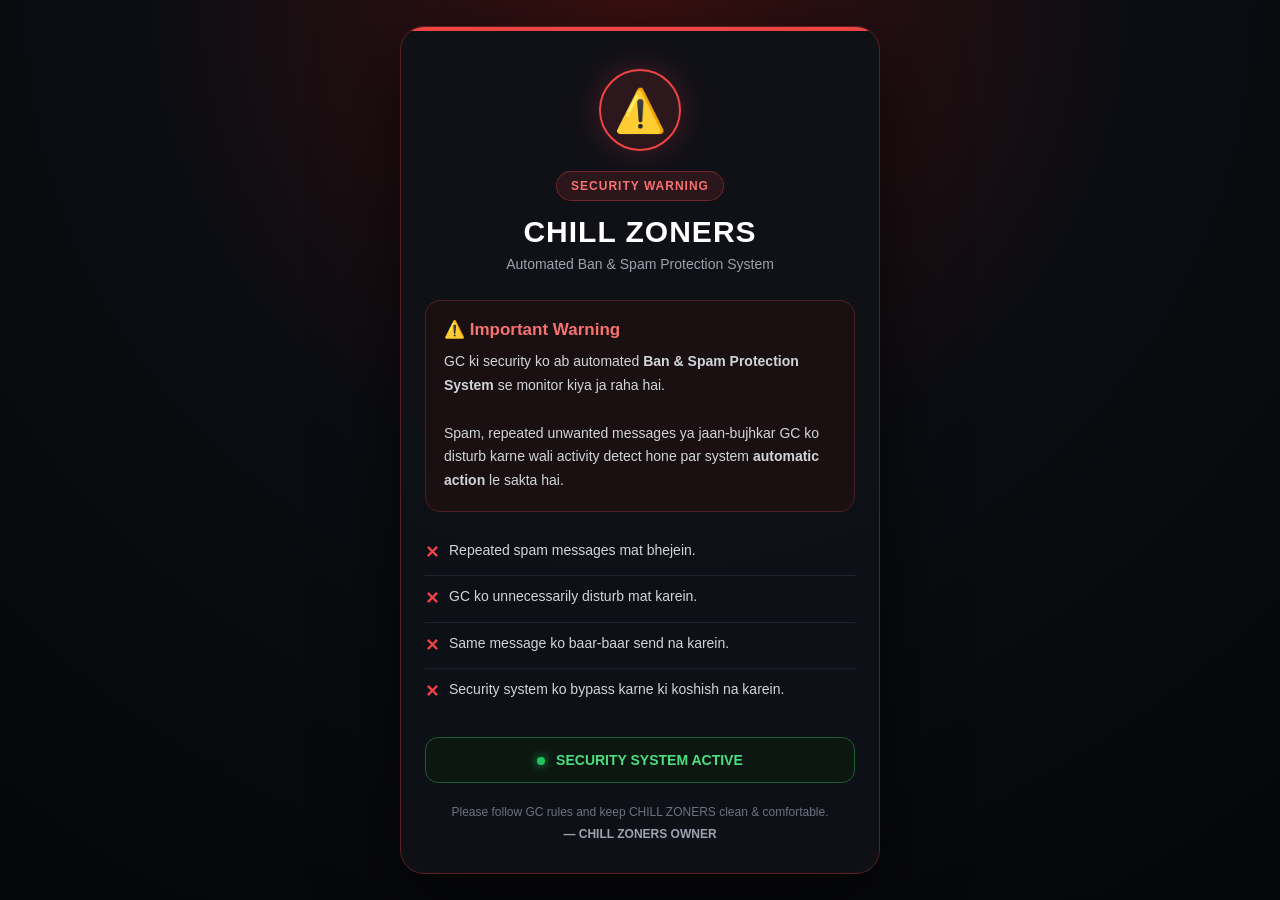
<file: index.html>
<!DOCTYPE html>
<html lang="en">
<head>
  <meta charset="UTF-8">
  <meta name="viewport" content="width=device-width, initial-scale=1.0">

  <title>CHILL ZONERS | Security Alert</title>

  <style>
    * {
      margin: 0;
      padding: 0;
      box-sizing: border-box;
    }

    body {
      min-height: 100vh;
      font-family: Arial, sans-serif;
      background:
        radial-gradient(circle at top, #3b1010 0%, #0b0d12 45%, #050608 100%);
      color: #fff;
      display: flex;
      justify-content: center;
      align-items: center;
      padding: 20px;
    }

    .container {
      width: 100%;
      max-width: 480px;
    }

    .card {
      position: relative;
      overflow: hidden;
      background: rgba(15, 17, 23, 0.96);
      border: 1px solid #5b2020;
      border-radius: 24px;
      padding: 32px 24px;
      text-align: center;
      box-shadow: 0 25px 80px rgba(0, 0, 0, 0.65);
    }

    .top-line {
      height: 4px;
      width: 100%;
      position: absolute;
      top: 0;
      left: 0;
      background: #ef4444;
    }

    .warning-icon {
      width: 82px;
      height: 82px;
      margin: 10px auto 20px;
      border-radius: 50%;
      display: flex;
      align-items: center;
      justify-content: center;
      font-size: 42px;
      background: rgba(239, 68, 68, 0.12);
      border: 2px solid #ef4444;
      box-shadow: 0 0 30px rgba(239, 68, 68, 0.25);
      animation: pulse 2s infinite;
    }

    @keyframes pulse {
      0%, 100% {
        transform: scale(1);
        box-shadow: 0 0 20px rgba(239, 68, 68, 0.2);
      }

      50% {
        transform: scale(1.05);
        box-shadow: 0 0 35px rgba(239, 68, 68, 0.45);
      }
    }

    .badge {
      display: inline-block;
      padding: 7px 14px;
      border-radius: 30px;
      background: rgba(239, 68, 68, 0.12);
      border: 1px solid rgba(239, 68, 68, 0.35);
      color: #f87171;
      font-size: 12px;
      font-weight: bold;
      letter-spacing: 1px;
      margin-bottom: 14px;
    }

    h1 {
      font-size: 30px;
      margin-bottom: 7px;
      letter-spacing: 1px;
    }

    .subtitle {
      color: #9ca3af;
      font-size: 14px;
      margin-bottom: 28px;
    }

    .alert-box {
      text-align: left;
      padding: 18px;
      border-radius: 15px;
      background: #1a1012;
      border: 1px solid #4a2024;
      margin-bottom: 18px;
    }

    .alert-title {
      color: #f87171;
      font-size: 17px;
      font-weight: bold;
      margin-bottom: 10px;
    }

    .alert-text {
      color: #d1d5db;
      font-size: 14px;
      line-height: 1.7;
    }

    .rules {
      text-align: left;
      margin-top: 18px;
    }

    .rule {
      display: flex;
      gap: 10px;
      align-items: flex-start;
      padding: 10px 0;
      border-bottom: 1px solid #20242d;
      color: #d1d5db;
      font-size: 14px;
      line-height: 1.5;
    }

    .rule:last-child {
      border-bottom: none;
    }

    .cross {
      color: #ef4444;
      font-weight: bold;
      font-size: 17px;
    }

    .status {
      margin-top: 22px;
      padding: 14px;
      border-radius: 13px;
      background: #0c1711;
      border: 1px solid #1f5b31;
      color: #4ade80;
      font-size: 14px;
      font-weight: bold;
    }

    .status-dot {
      display: inline-block;
      width: 8px;
      height: 8px;
      background: #22c55e;
      border-radius: 50%;
      margin-right: 7px;
      box-shadow: 0 0 10px #22c55e;
    }

    .footer {
      margin-top: 22px;
      color: #6b7280;
      font-size: 12px;
    }

    .owner {
      margin-top: 8px;
      color: #9ca3af;
      font-weight: bold;
    }
  </style>
</head>

<body>

  <div class="container">

    <div class="card">

      <div class="top-line"></div>

      <div class="warning-icon">
        ⚠️
      </div>

      <div class="badge">
        SECURITY WARNING
      </div>

      <h1>CHILL ZONERS</h1>

      <p class="subtitle">
        Automated Ban & Spam Protection System
      </p>

      <div class="alert-box">

        <div class="alert-title">
          ⚠️ Important Warning
        </div>

        <div class="alert-text">
          GC ki security ko ab automated
          <strong>Ban & Spam Protection System</strong>
          se monitor kiya ja raha hai.
          <br><br>
          Spam, repeated unwanted messages ya
          jaan-bujhkar GC ko disturb karne wali activity
          detect hone par system
          <strong>automatic action</strong> le sakta hai.
        </div>

      </div>

      <div class="rules">

        <div class="rule">
          <span class="cross">✕</span>
          <span>Repeated spam messages mat bhejein.</span>
        </div>

        <div class="rule">
          <span class="cross">✕</span>
          <span>GC ko unnecessarily disturb mat karein.</span>
        </div>

        <div class="rule">
          <span class="cross">✕</span>
          <span>Same message ko baar-baar send na karein.</span>
        </div>

        <div class="rule">
          <span class="cross">✕</span>
          <span>Security system ko bypass karne ki koshish na karein.</span>
        </div>

      </div>

      <div class="status" id="status">
        <span class="status-dot"></span>
        SECURITY SYSTEM ACTIVE
      </div>

      <div class="footer">
        Please follow GC rules and keep CHILL ZONERS clean & comfortable.
        <div class="owner">
          — CHILL ZONERS OWNER
        </div>
      </div>

    </div>

  </div>

  <script>
    const status = document.getElementById("status");

    setInterval(() => {
      status.style.opacity = "0.65";

      setTimeout(() => {
        status.style.opacity = "1";
      }, 250);
    }, 2500);
  </script>

</body>
</html>
</file>
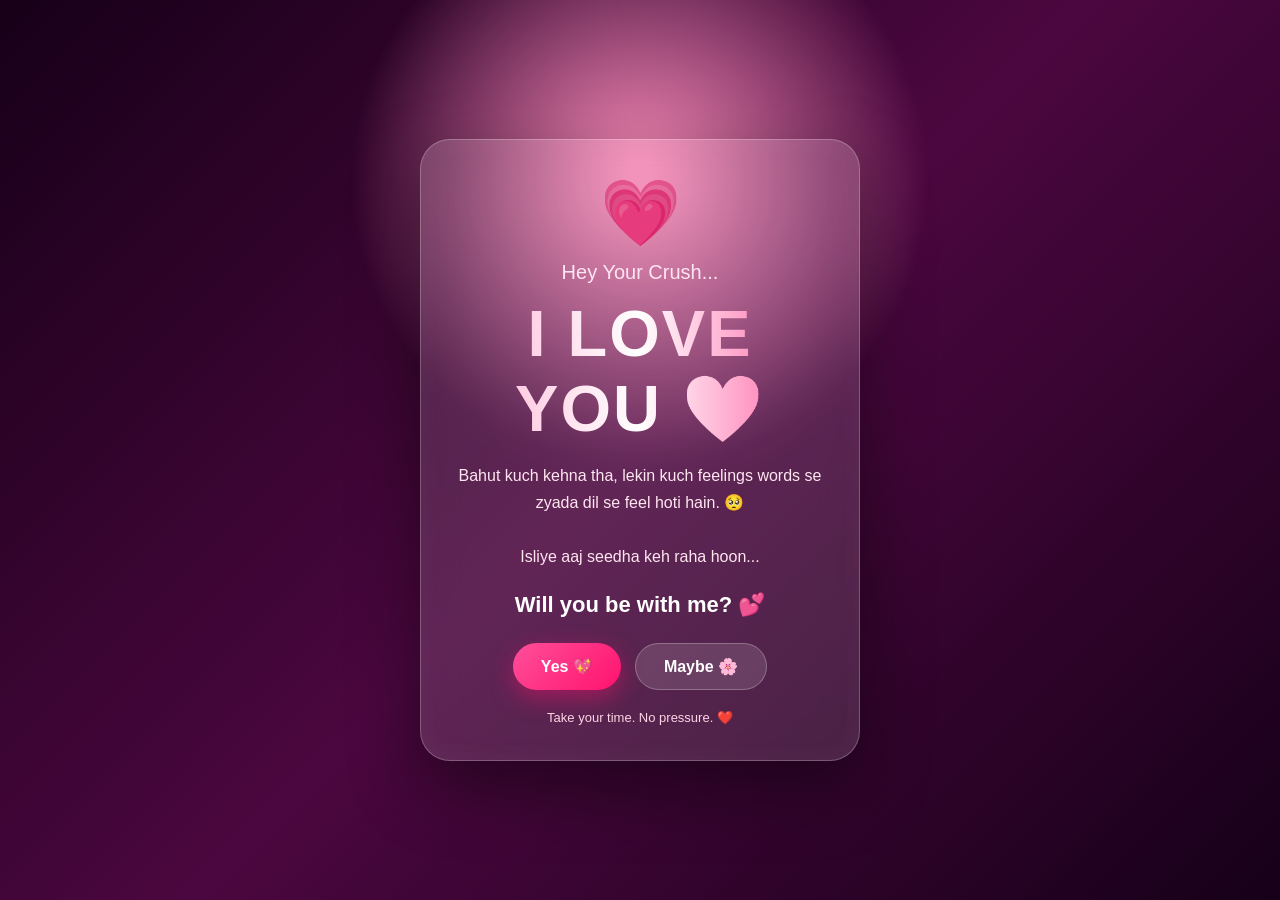
<file: love.html>
<!DOCTYPE html>
<html lang="en">
<head>
  <meta charset="UTF-8">
  <meta name="viewport" content="width=device-width, initial-scale=1.0">

  <title>open serprice</title>

  <style>
    * {
      margin: 0;
      padding: 0;
      box-sizing: border-box;
      font-family: Arial, sans-serif;
    }

    body {
      min-height: 100vh;
      display: flex;
      justify-content: center;
      align-items: center;
      overflow: hidden;

      background:
        radial-gradient(circle at 50% 20%, #ff8fbd 0%, transparent 30%),
        linear-gradient(135deg, #170018, #4b073f, #160018);

      color: white;
    }

    /* Floating hearts */
    .heart {
      position: fixed;
      bottom: -40px;
      pointer-events: none;
      animation: floatUp linear forwards;
      z-index: 1;
    }

    @keyframes floatUp {
      0% {
        transform: translateY(0) scale(0.7);
        opacity: 0;
      }

      20% {
        opacity: 0.8;
      }

      100% {
        transform: translateY(-110vh) rotate(360deg) scale(1.4);
        opacity: 0;
      }
    }

    /* Card */
    .card {
      width: min(92%, 440px);
      padding: 35px 25px;
      text-align: center;

      border-radius: 30px;

      background: rgba(255, 255, 255, 0.12);
      border: 1px solid rgba(255, 255, 255, 0.25);

      backdrop-filter: blur(18px);

      box-shadow:
        0 25px 70px rgba(0, 0, 0, 0.45),
        inset 0 0 30px rgba(255, 255, 255, 0.04);

      z-index: 10;

      animation: appear 1s ease;
    }

    @keyframes appear {
      from {
        opacity: 0;
        transform: scale(0.75) translateY(30px);
      }

      to {
        opacity: 1;
        transform: scale(1) translateY(0);
      }
    }

    .top-heart {
      font-size: 65px;
      animation: beat 1.3s infinite;
    }

    @keyframes beat {
      0%, 100% {
        transform: scale(1);
      }

      50% {
        transform: scale(1.18);
      }
    }

    .hello {
      margin-top: 10px;
      font-size: 20px;
      color: #ffe4f1;
    }

    /* Main love text */
    .love {
      margin: 12px 0;

      font-size: clamp(42px, 12vw, 65px);
      font-weight: 900;

      letter-spacing: 2px;

      background: linear-gradient(
        90deg,
        #ffb0d2,
        #ffffff,
        #ff4f9a
      );

      -webkit-background-clip: text;
      -webkit-text-fill-color: transparent;

      animation: loveGlow 2s infinite alternate;
    }

    @keyframes loveGlow {
      from {
        filter: drop-shadow(0 0 5px #ff4f9a);
      }

      to {
        filter: drop-shadow(0 0 22px #ff4f9a);
      }
    }

    .message {
      color: #ffe6f1;
      font-size: 16px;
      line-height: 1.7;
      margin: 15px 0 22px;
    }

    .question {
      font-size: 22px;
      font-weight: bold;
      margin-bottom: 25px;
    }

    .buttons {
      display: flex;
      justify-content: center;
      gap: 14px;
      flex-wrap: wrap;
    }

    button {
      border: none;
      padding: 13px 28px;
      border-radius: 50px;

      font-size: 16px;
      font-weight: bold;

      cursor: pointer;
      transition: 0.25s;
    }

    #yesBtn {
      color: white;
      background: linear-gradient(135deg, #ff4f9a, #ff126d);

      box-shadow:
        0 8px 25px rgba(255, 18, 109, 0.45);
    }

    #yesBtn:hover {
      transform: scale(1.08);
    }

    #maybeBtn {
      color: white;
      background: rgba(255, 255, 255, 0.13);
      border: 1px solid rgba(255, 255, 255, 0.25);
    }

    #maybeBtn:hover {
      background: rgba(255, 255, 255, 0.22);
    }

    .note {
      margin-top: 20px;
      font-size: 13px;
      color: #ffd4e6;
    }

    /* Success */
    #success {
      display: none;
    }

    .success-heart {
      font-size: 90px;
      animation: beat 1s infinite;
    }

    .success-title {
      font-size: 42px;
      margin: 10px 0;
    }

    .success-text {
      color: #ffe6f1;
      line-height: 1.7;
      font-size: 17px;
    }
  </style>
</head>

<body>

  <!-- Proposal Card -->
  <div class="card" id="proposal">

    <div class="top-heart">💗</div>

    <div class="hello">
      Hey <span id="crushName">My Love</span>...
    </div>

    <!-- THIS IS THE MAIN PROPOSAL -->
    <div class="love">
      I LOVE YOU ❤️
    </div>

    <p class="message">
      Bahut kuch kehna tha,
      lekin kuch feelings words se zyada
      dil se feel hoti hain. 🥺
      <br><br>
      Isliye aaj seedha keh raha hoon...
    </p>

    <div class="question">
      Will you be with me? 💕
    </div>

    <div class="buttons">

      <button id="yesBtn">
        Yes 💖
      </button>

      <button id="maybeBtn">
        Maybe 🌸
      </button>

    </div>

    <div class="note">
      Take your time. No pressure. ❤️
    </div>

  </div>


  <!-- Success Card -->
  <div class="card" id="success">

    <div class="success-heart">
      💖
    </div>

    <div class="success-title">
      YAY! 🥹❤️
    </div>

    <p class="success-text">
      I think this is officially
      my favourite little moment. ✨
      <br><br>
      Thank you for making my day special. 💕
    </p>

  </div>


  <script>

    // ==============================
    // CHANGE CRUSH NAME HERE
    // ==============================

    const crushName = "Your Crush";

    document.getElementById("crushName").textContent = crushName;


    // ==============================
    // FLOATING HEARTS
    // ==============================

    const heartList = [
      "❤️",
      "💗",
      "💖",
      "💕",
      "💘",
      "✨"
    ];

    function createHeart() {

      const heart = document.createElement("div");

      heart.className = "heart";

      heart.textContent =
        heartList[Math.floor(Math.random() * heartList.length)];

      heart.style.left =
        Math.random() * 100 + "vw";

      heart.style.fontSize =
        (15 + Math.random() * 25) + "px";

      heart.style.animationDuration =
        (4 + Math.random() * 5) + "s";

      document.body.appendChild(heart);

      setTimeout(() => {
        heart.remove();
      }, 9000);
    }

    setInterval(createHeart, 450);


    // ==============================
    // YES BUTTON
    // ==============================

    document
      .getElementById("yesBtn")
      .addEventListener("click", () => {

        document.getElementById("proposal").style.display = "none";

        document.getElementById("success").style.display = "block";

        celebrate();
      });


    // ==============================
    // MAYBE BUTTON
    // ==============================

    document
      .getElementById("maybeBtn")
      .addEventListener("click", () => {

        const button =
          document.getElementById("maybeBtn");

        button.textContent =
          "Take your time 🌸";

      });


    // ==============================
    // CELEBRATION
    // ==============================

    function celebrate() {

      const items = [
        "❤️",
        "💖",
        "💕",
        "💗",
        "✨",
        "🌸",
        "🎉"
      ];

      for (let i = 0; i < 60; i++) {

        const item =
          document.createElement("div");

        item.className = "heart";

        item.textContent =
          items[Math.floor(Math.random() * items.length)];

        item.style.left =
          Math.random() * 100 + "vw";

        item.style.bottom = "100vh";

        item.style.fontSize =
          (16 + Math.random() * 25) + "px";

        item.style.animationDuration =
          (2 + Math.random() * 3) + "s";

        document.body.appendChild(item);

        setTimeout(() => {
          item.remove();
        }, 5000);
      }
    }

  </script>

</body>
  </html>
</file>
